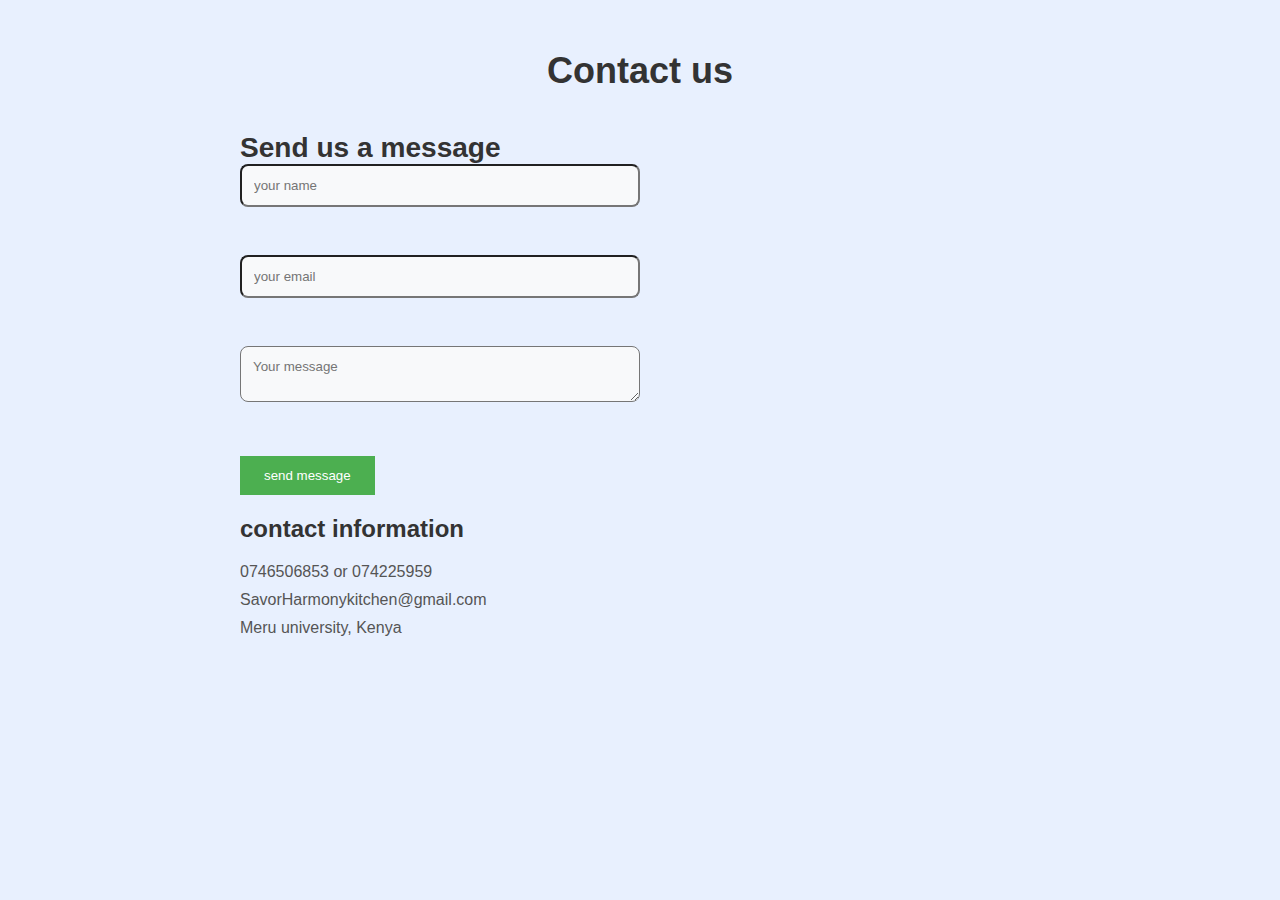
<file: contactus.html>
<!DOCTYPE html>
<html lang="en">
<head>
    <meta charset="UTF-8">
    <meta name="viewport" content="width=device-width, initial-scale=1.0">
    <title>contact us</title>
    <style>
        *{
            margin: 0px;
            padding: 0px;
            box-sizing: border-box;
            font-family:sans-serif;
        }
        .contact{
            min-height: 100vh;
            background-color: #e8f0fe;
            padding: 50px;
            text-align: center;
        }
        .container{
            max-width: 800px;
            margin: 0 auto;
        }
        .container h2{
            font-size: 36px;
            margin-bottom: 40px;
            color: #333;
        }
        .contact-wrapper{
            display: grid;
            grid-template-columns: repeat(2, 1fr);
            grid: gap 30px;
        }
        .contact-form{
            text-align: left;
            margin-bottom: 20px;
            font-size: 24px;
            color: #333;
        }
        .form-group{
            margin-bottom: 20px;
        }
        input, textarea{
            width:100%;
            padding: 12px;
            border-radius: 8px;
            background-color: #f8f9fa;
            color:#333;
       }
       button{
        display: inline-block;
        padding: 12px 24px;
        background-color:#4caf50;
        color: #fff;
        border: none;
        cursor: pointer;
        transition: 0.3s ease;
       }
       button:hover{
        background-color: #4caf50;
       }
       .contact-info{
        text-align: left;
       }
       .contact-info h3{
        font-size:24px;
        margin-bottom: 20px;
        color: #333;

       }
       .contact-info p{
        margin-bottom: 10px;
        color:#555 ;
       }
       .contact-info i{
color: #4caf50;
margin-right: 10px;
       }
       @media screen  and(max-width: 768px){
        .container{
            padding: 20px;
        }
        .contact-wrapper{
            grid-template-columns: 1fr;
        }

       }
        
       


    </style>
</head>
<body>
    <section class="contact">
        <div class="container">
            <h2>Contact us</h2>
            <div class="contact-wrapper">
                <div class="contact-form">
                   <h3>Send us a message</h3>

                   <form>
                    <div class="form-group">
                    <input type="text" name="name" placeholder="your name">
                </div><br>
                <div class="form-group">
                    <input type="email" name="email" placeholder="your email">
                </div><br>
                 <div class="form-group">
                <textarea name="message" placeholder="Your message"></textarea>
                </div><br>
                <button type="submit">send message</button>
                   </form>
                </div><br>
                <div class="contact-info">
                    <h3>contact information</h3>
                    <p>0746506853 or 074225959 </p>
                    <p>SavorHarmonykitchen@gmail.com</p>
                    <p>Meru university, Kenya</p>
                </div>

            </div>
        </div>

    </section>
</body>
</html>
</file>
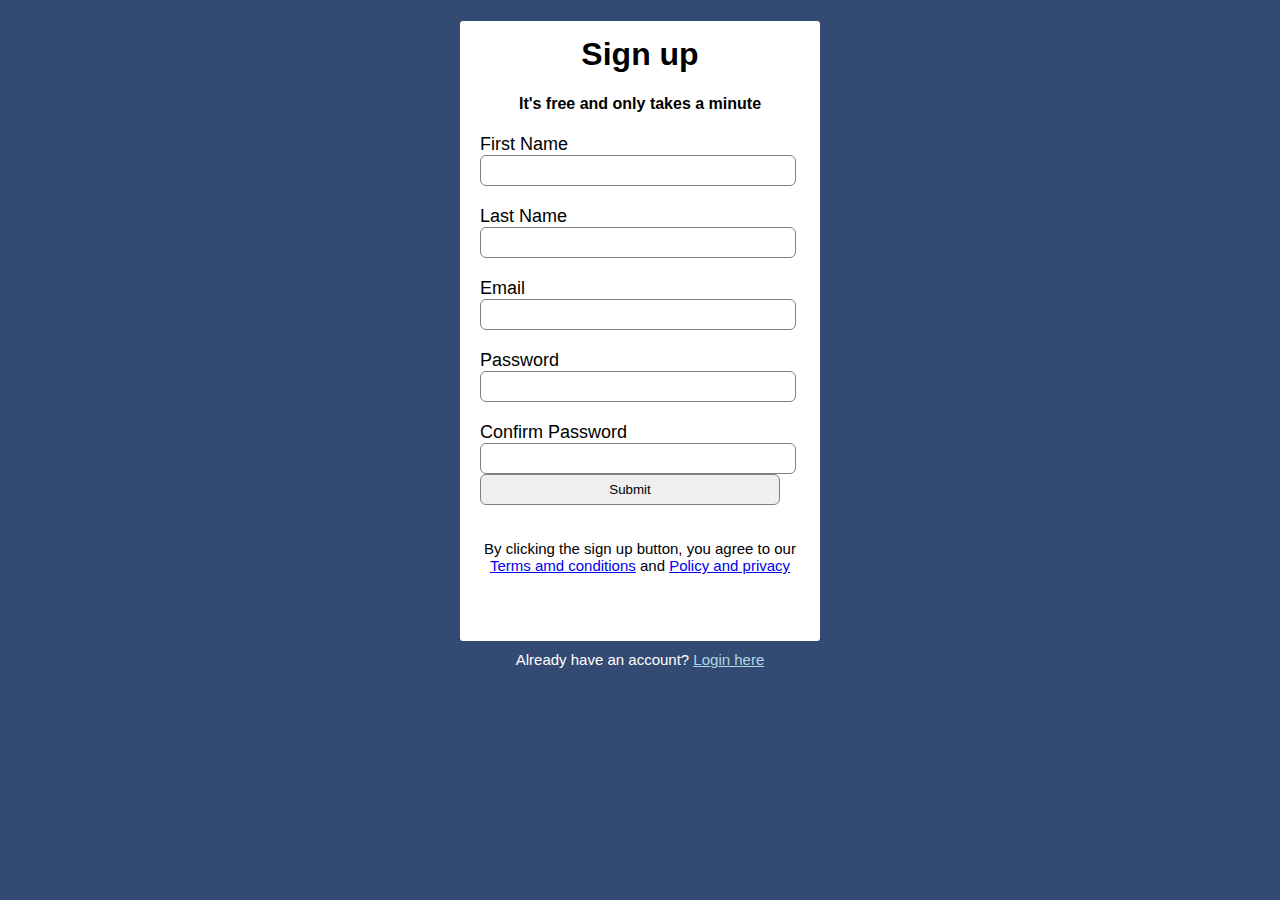
<file: Login.html>
<!DOCTYPE html>
<html lang="en">
<head>
    <meta charset="UTF-8">
    <meta name="viewport" content="width=device-width, initial-scale=1.0">
    <title>Sign up</title>
    <style>
        body{
            background-color:#334a72;
            font-family:'Roboto', sans-serif;
        }
        .signup-box{
            width: 360px;
            height: 620px;
            margin: auto;
            background-color: white;
            border-radius:3px;
        }
        h1{
            text-align: center;
            padding-top: 15px;
        }
        h4{
            text-align: center;
        }
        form{
            width: 300px;
            margin-left: 20px;

        }
        form label{
            display: flex;
            margin-top: 20px;
            font-size: 18px;
        }
        form input{
            width: 100%;
            padding: 7px;
            border: none;
            border: 1px solid gray;
            border-radius: 6px;
            outline: none;
        }
        input [type="button"]{
            width: 320px;
            height:35px;
            margin-top: 20px;
            border: none;
            background-color: lightblue;
            color: white;
            font-size: 18px;

        }
        p{
            text-align: center;
            padding-top:20px;
            font-size: 15px;
        }
        .para-2{
            text-align: center;
            color: white;
            font-size: 15px;
            margin-top: -10px;
        }
        .para-2 a{
            color:lightblue;
        }
        button submit{
            margin-top: 25px;
            cursor: pointer;
        }
    </style>
</head>
<body>
    <div class="signup-box">
        <h1>Sign up</h1>
        <h4>It's free and only takes a minute</h4>
        <form>
            <label>First Name</label>
            <input type="text" placeholder="">
            <label>Last Name</label>
            <input type="text" placeholder="">
            <label>Email</label>
            <input type="text" placeholder="">
            <label>Password</label>
            <input type="text" placeholder="">
            <label>Confirm Password</label>
            <input type="text" placeholder="">

            <input type="button" value="Submit">

        </form>
        <p>By clicking the sign up button, you agree to our <br>
            <a href="#"> Terms amd conditions</a>  and <a href="#">Policy and privacy</a>
         </p>
    </div>
       <p class="para-2">Already have an account? <a href="file:///C:/Users/simon/Desktop/foodie/sign%20up.html">Login here</a> </p>
</body>
</html>
</file>
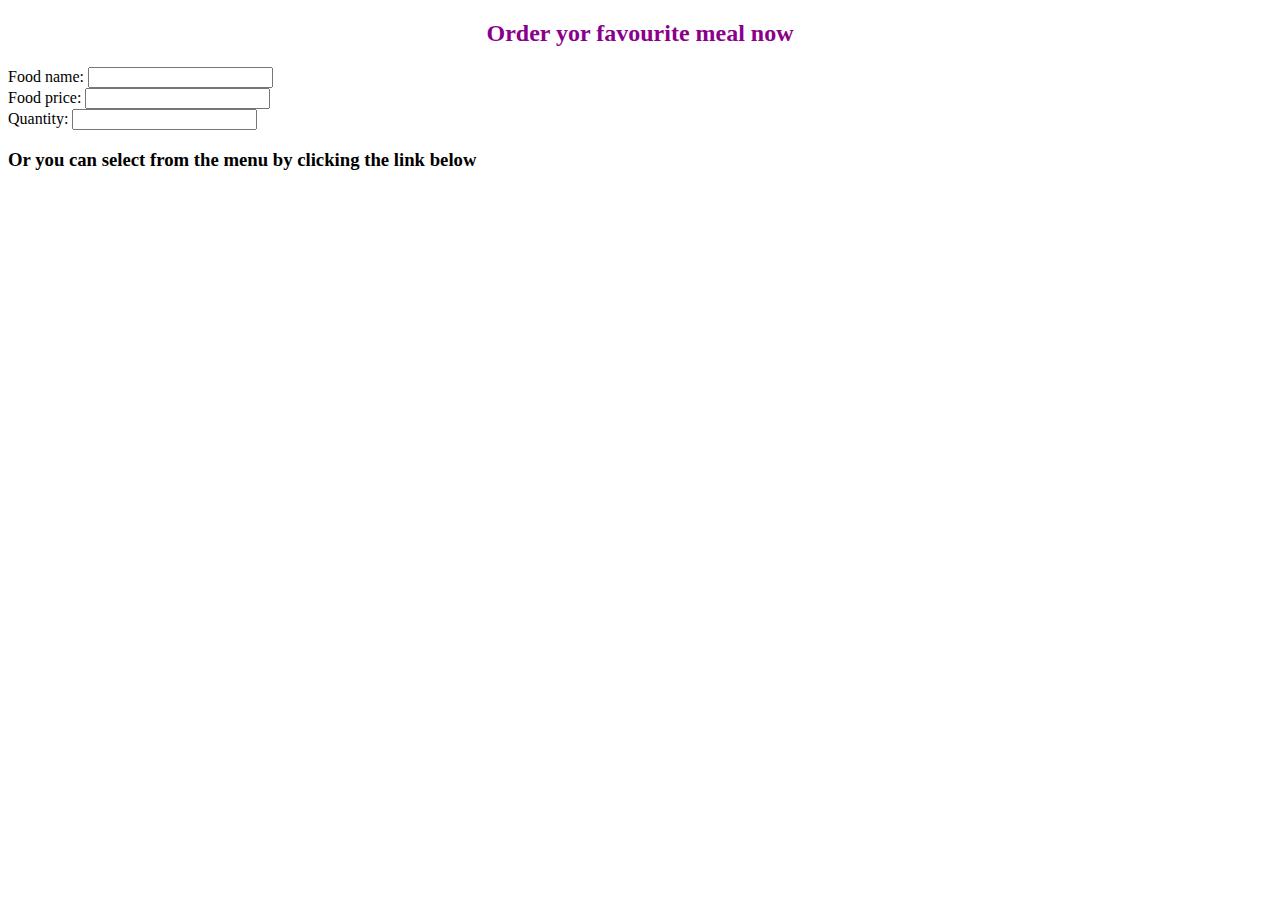
<file: Order.html>
<!DOCTYPE html>
<html lang="en">
<head>
    <meta charset="UTF-8">
    <meta name="viewport" content="width=device-width, initial-scale=1.0">
    <title>Order</title>
</head>
<body>
    <h2 style="color:darkmagenta; font-family:Cochin; text-align: center;">Order yor favourite meal now</h2>
    <form method="post" action="">
        Food name: <input type="text" name="Food name"/>
        <br>
        Food price: <input type="text" name="Food price"/>
        <br>
        Quantity: <input type="text" name="Quantity"/>
    </form>
    <p style="font-style: italic; color: darkorange;text-align: center; font-weight: bolder;"> <h3>Or you can select from the menu by clicking the link below</h3></p>
</body>
</html>
</file>
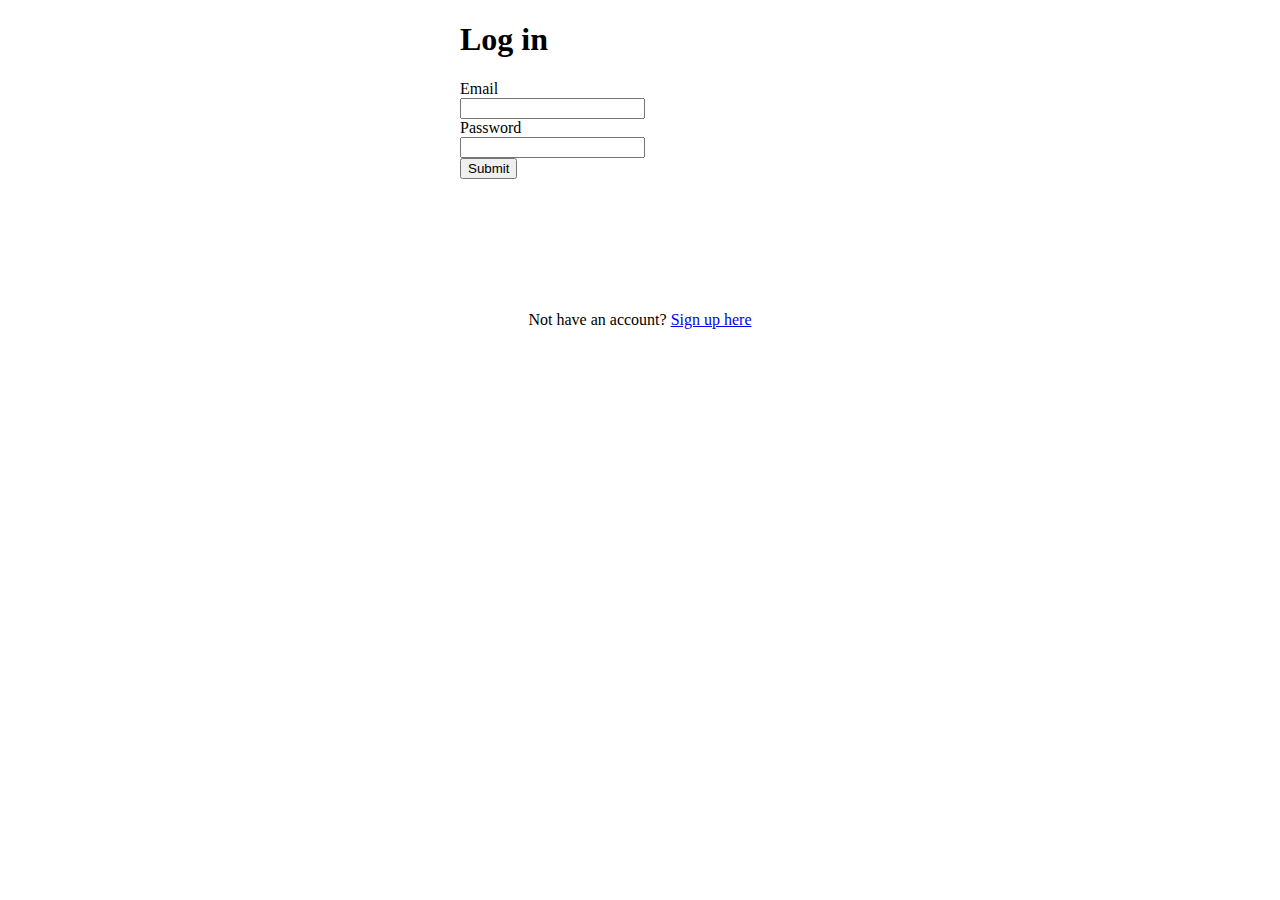
<file: sign up.html>
<!DOCTYPE html>
<html lang="en">
<head>
    <meta charset="UTF-8">
    <meta name="viewport" content="width=device-width, initial-scale=1.0">
    <title>Sign up</title>
    <style>
        .signup-box{
           width: 360px;
           height: 280px;
           margin: auto;
           border: 3px;
           background-color: white; 
        }
        .para-2{
            text-align: center;
            margin-top: 10px;
        
        }
    </style>
</head>
<body>
    <div class="signup-box">
        <h1>Log in</h1>
        <form>
            <label>Email</label>
            <br>
            <input type="text" placeholder="">
            <br>
            <label>Password</label>
            <br>
            <input type="text" placeholder="">
            <br>
            <input type="button" value="Submit">
        </form>
    </div>
    <p class="para-2"> 
        Not have an account? <a href="file:///C:/Users/simon/Desktop/foodie/Login.html">Sign up here</a>
    </p>
</body>
</html>
</file>
